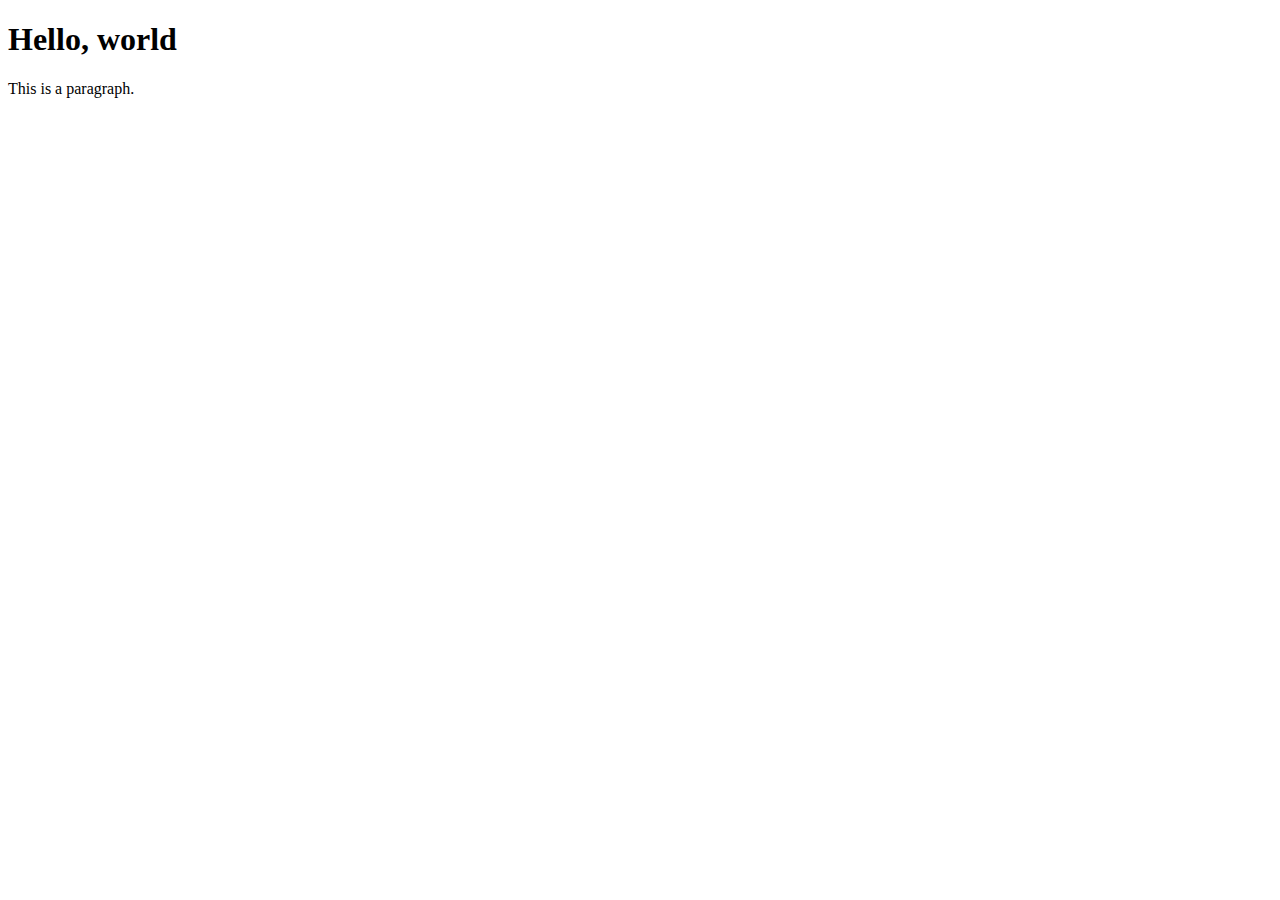
<file: Examples/d3-intro/index.html>
<!DOCTYPE html>
<html lang="en">
<head>
    <meta charset="UTF-8">
    <meta name="viewport" content="width=device-width, initial-scale=1.0">
    <title>Document</title>
</head>
<body>
    <h1>Hello, world</h1>
    <p>This is a paragraph.</p>
    <script src="https://d3js.org/d3.v5.min.js"></script>
    <script src="main.js"></script>
</body>
</html>
</file>
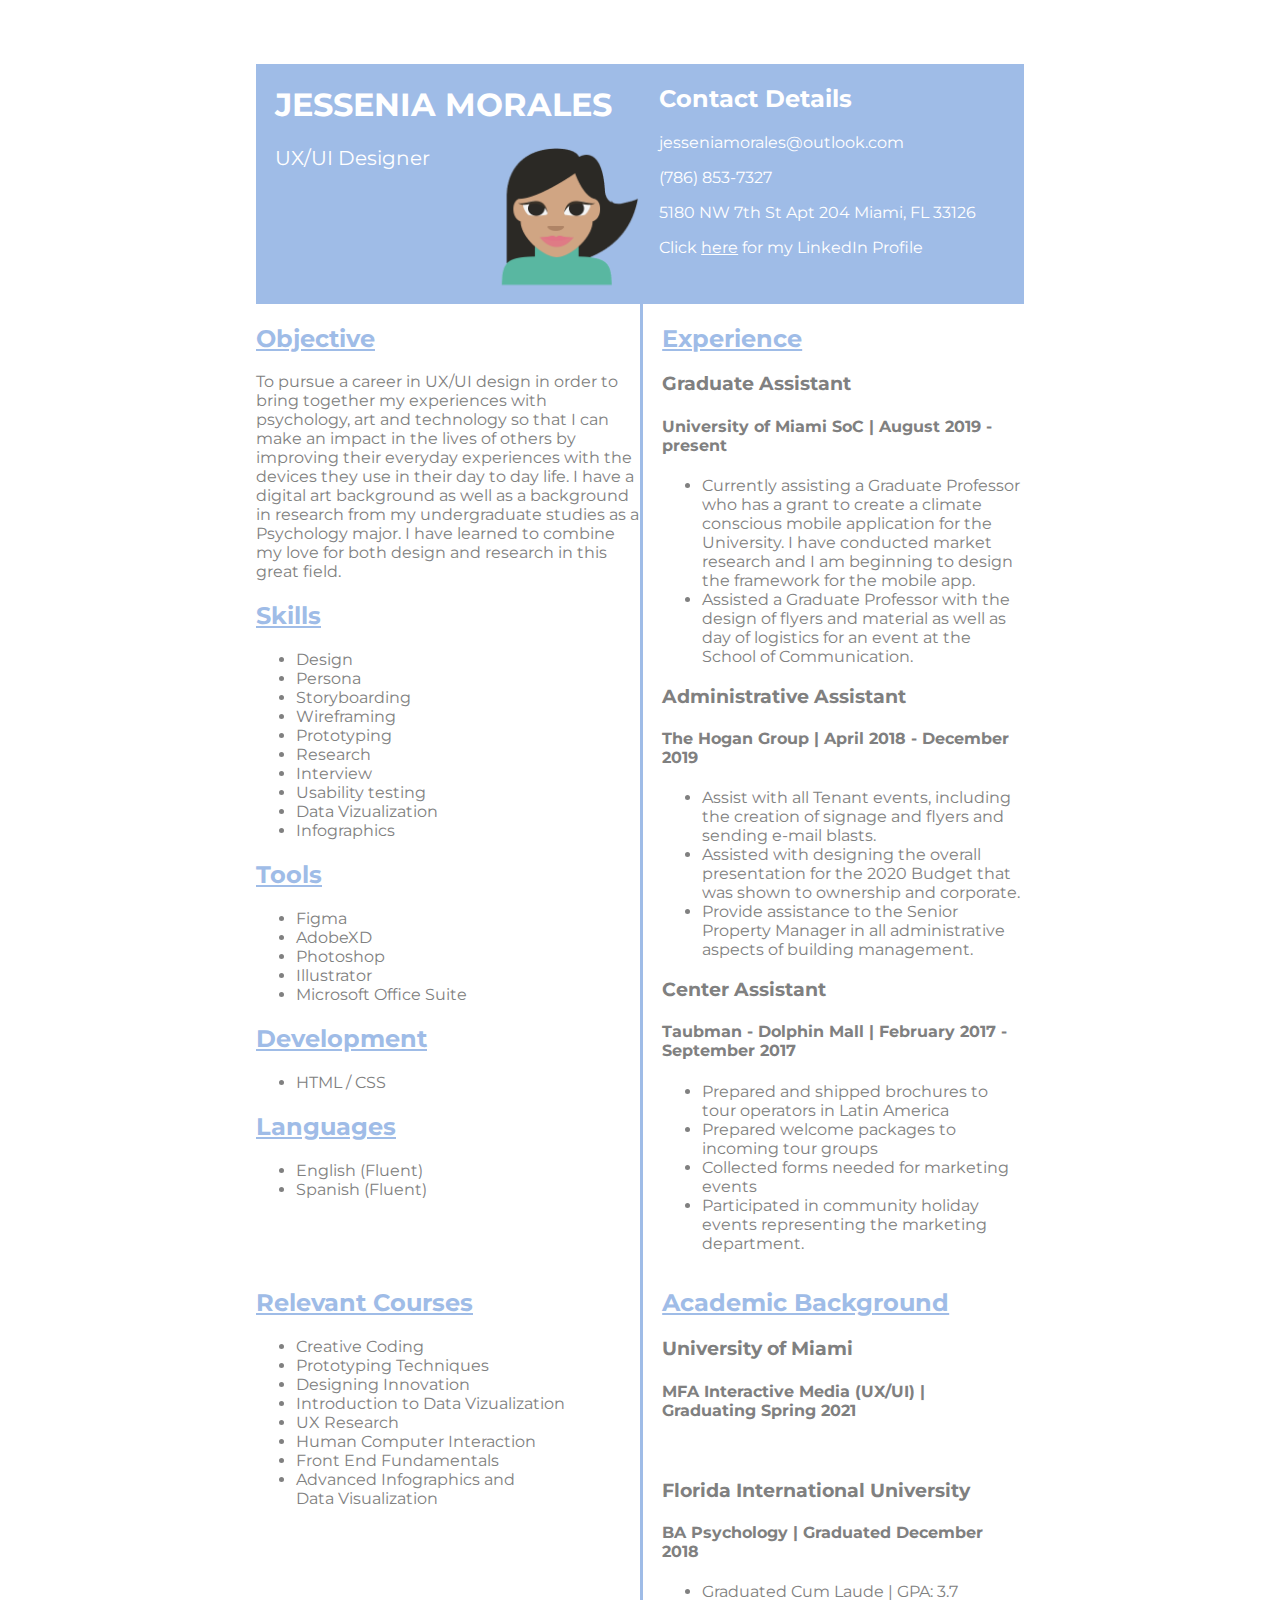
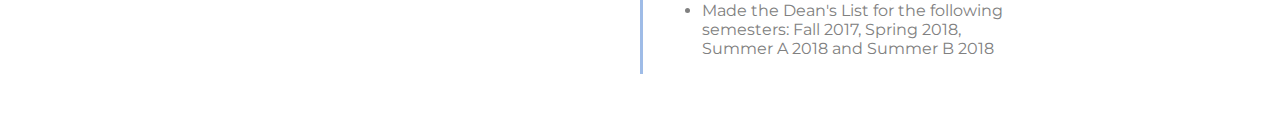
<file: HW/Resume/html/index.html>
<!DOCTYPE html>
<html lang="en">
<head>
    <meta charset="UTF-8">
    <meta name="viewport" content="width=device-width, initial-scale=1.0">
    <meta http-equiv="X-UA-Compatible" content="ie=edge">
    <title>Jessenia Morales</title>
    <link rel="stylesheet" href="css/style.css">
</head>
<body>
    <div class="parent">
        <div class="div1">
            <h1>JESSENIA MORALES</h1>
            <p>UX/UI Designer<img src="img/Jessenia.png" alt="Cartoon illustration of Jessenia"></p>
        </div>
        <div class="div2"><h2>Contact Details</h2>
            <p>jesseniamorales@outlook.com</p>
                <p>(786) 853-7327</p>
                <p>5180 NW 7th St Apt 204
                    Miami, FL 33126</p>
                <p>Click <a href="https://www.linkedin.com/in/jessenia-morales/" alt="Jessenia's Linkedin Site"> here</a> for my LinkedIn Profile</p>
        </div>
        <div class="div3">
            <h2>Objective</h2>
            <p>To pursue a career in UX/UI design in order to bring together my experiences with psychology, art and technology so that I can make an impact in the lives of others by improving their everyday experiences with the devices they use in their day to day life.
                I have a digital art background as well as a background in research from my undergraduate studies as a Psychology major. I have learned to combine my love for both design and research in this great field.
            </p>
            <h2>Skills</h2>
            <ul>
                <li>Design</li>
                <li>Persona</li>
                <li>Storyboarding</li>
                <li>Wireframing</li>
                <li>Prototyping</li>
                <li>Research</li>
                <li>Interview</li>
                <li>Usability testing</li>
                <li>Data Vizualization</li>
                <li>Infographics</li>
            </ul>
               <h2>Tools</h2>
               <ul>
                <li>Figma</li>
                <li>AdobeXD</li>
                <li>Photoshop</li>
                <li>Illustrator</li>
                <li>Microsoft Office Suite</li>
                </ul>
                <h2>Development</h2>
                <ul>
                    <li>HTML / CSS</li>
                </ul>
                <h2>Languages</h2>
                <ul>
                    <li>English (Fluent)</li>
                    <li>Spanish (Fluent)</li>
                </ul>
        </div>
        <div class="div4"><h2>Experience</h2>

        <h3>Graduate Assistant</h3>
        <h4>University of Miami SoC | August 2019 - present</h4>
        <ul>
            <li>Currently assisting a Graduate Professor who has a grant to create a climate conscious mobile application for the University. 
                I have conducted market research and I am beginning to design the framework for the mobile app.</li>
            <li>Assisted a Graduate Professor with the design of flyers and material as well as day of logistics 
                for an event at the School of Communication.</li>
        </ul>

        <h3>Administrative Assistant</h3>
        <h4>The Hogan Group | April 2018 - December 2019</h4>
        <ul>
            <li>Assist with all Tenant events, including the creation of signage 
                and flyers and sending e-mail blasts.</li>
            <li>Assisted with designing the overall presentation for the 2020 Budget 
                that was shown to ownership and corporate.</li>
            <li>Provide assistance to the Senior Property Manager in all 
                administrative aspects of building management.</li>
        </ul>

        <h3>Center Assistant</h3>
        <h4>Taubman - Dolphin Mall | February 2017 - September 2017</h4>
        <ul>
            <li>Prepared and shipped brochures to tour operators in Latin America</li>
            <li>Prepared welcome packages to incoming tour groups</li>
            <li>Collected forms needed for marketing events</li>
            <li>Participated in community holiday events representing the marketing department.</li>
        </ul>
        </div>
        <div class="div5"><h2>Relevant Courses</h2>
            <ul>
                <li>Creative Coding</li>
                <li>Prototyping Techniques</li>
                <li>Designing Innovation</li>
                <li>Introduction to Data Vizualization</li>
                <li>UX Research</li>
                <li>Human Computer Interaction</li>
                <li>Front End Fundamentals</li>
                <li>Advanced Infographics and<br>
                    Data Visualization</li>
                </ul>
                </div>
        <div class="div6"><h2>Academic Background</h2>
        <h3>University of Miami</h3>
        <h4>MFA Interactive Media (UX/UI) | Graduating Spring 2021</h4>
        <br>
        <h3>Florida International University</h3>
        <h4>BA Psychology | Graduated December 2018</h4>
        <ul>
            <li>Graduated Cum Laude | GPA: 3.7</li>
            <li>Made the Dean's List for the following semesters:
                Fall 2017, Spring 2018, Summer A 2018 and Summer B 2018</li>
        </ul>
        </div>
</body>
</html>
</file>
<file: HW/Resume/html/css/style.css>
@import url('https://fonts.googleapis.com/css?family=Montserrat:400,700&display=swap');

body {
  background-color: white;
  font-family: "Montserrat", sans-serif;
  font-weight: 400;
  margin: 5%;
  padding-left: 15%;
}

h2 {
    color:rgb(159, 188, 231) !important; 
    text-decoration: underline;
}
    
h3 {
    color: gray !important;
}   

h4 {
    color: gray;
}

img {
    width: 150px;
    float: right;
}

a {
    color: white;
}

a:hover {
    color: blue;
}

.div1 p {
    color: white;
    font-size: 20px !important;
}

.div2 h2 {
    color: white !important;
    text-decoration: none !important;
}

.div3 p {
    color: gray;
}

ul {
    color: gray;
}

.parent {
    display: grid;
    grid-template-columns: repeat(5, 1fr);
    /* grid-template-rows: repeat(5, 1fr); */
    grid-column-gap: 0px;
    grid-row-gap: 0px;
    }
    
    .div1 { 
        grid-area: 1 / 1 / 2 / 3;
        background-color: rgb(159, 188, 231);
        color: white;
        padding-left: 5%;
    }
    .div2 { 
        grid-area: 1 / 3 / 2 / 5; 
        background-color: rgb(159, 188, 231);
        color: white;
        padding-left: 5%;
    }
    .div3 { 
        grid-area: 2 / 1 / 3 / 3; 
        
    }
    .div4 { 
        grid-area: 2 / 3 / 3 / 5; 
        border-left: solid  rgb(159, 188, 231);
        padding-left: 5%;
    }
    .div5 { grid-area: 3/ 1 / 4 / 4; }

    .div6 { 
        grid-area: 3 / 3 / 4 / 5;
        border-left: solid  rgb(159, 188, 231);
        padding-left: 5%;
    }
</file>
